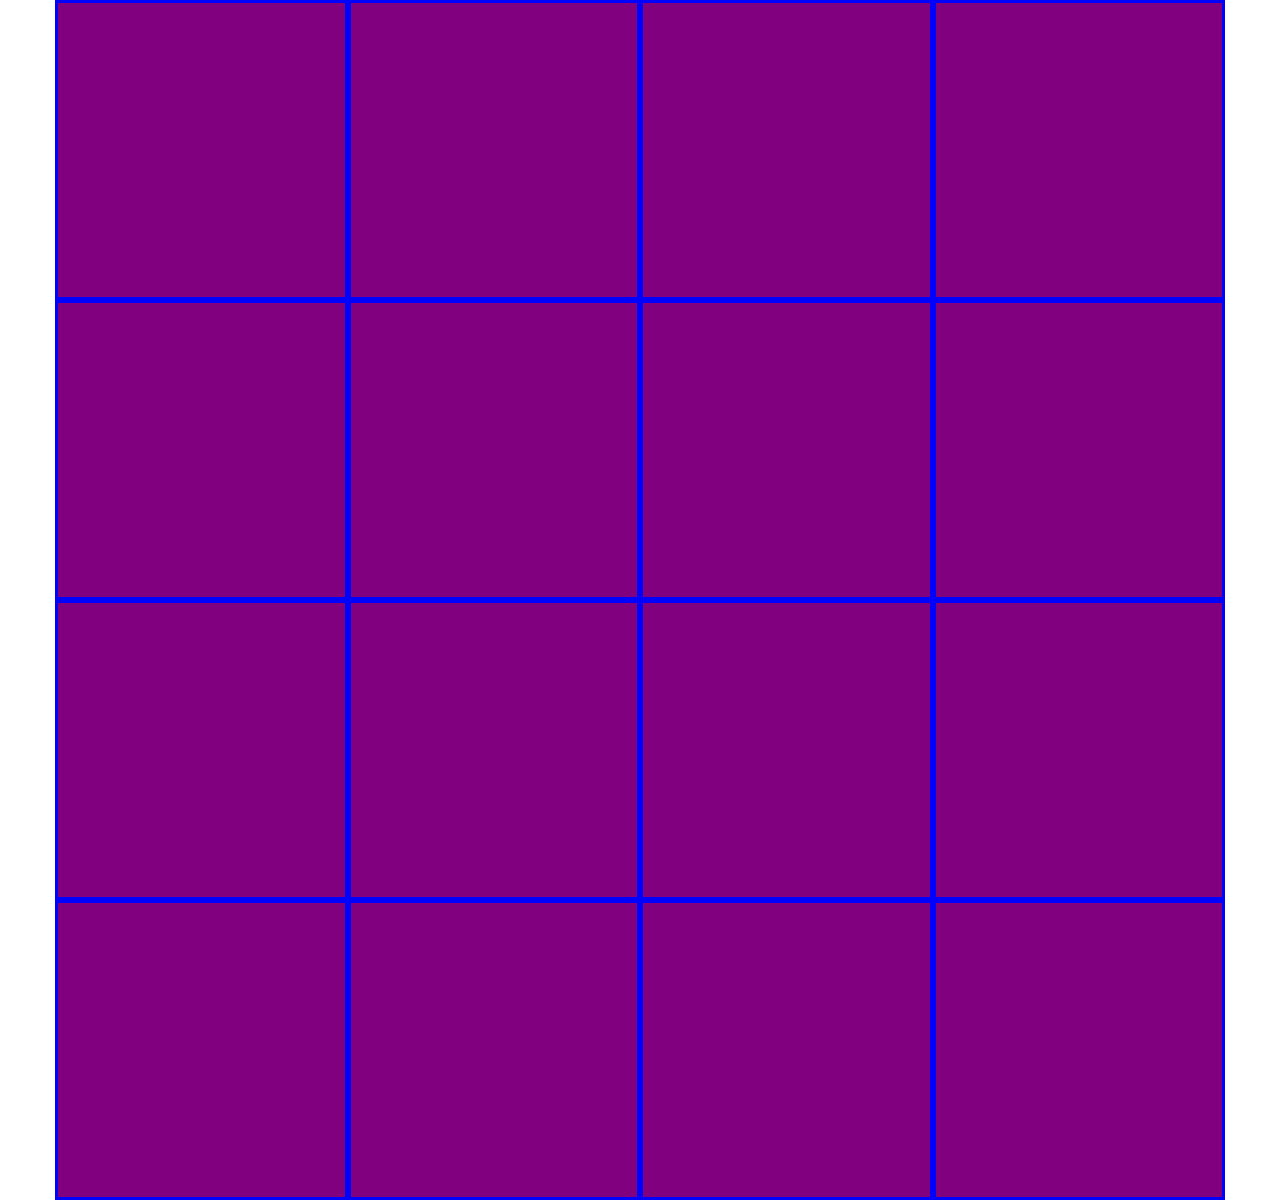
<file: V 0.5/media.html>
<!doctype html>
<html lang="en">
<head>
	<meta charset="UTF-8">
	<title>Document</title>
	<style>
		body{
			padding: 0;
			margin: 0;
		}
		.m_content{
			height: auto;
			background: pink;
			margin: 0 auto;
			overflow: hidden;
		}
		.m_content>div{
			width: 300px;
			height: 300px;
			float: left;
			background: purple;
			border: 3px solid blue;
			box-sizing:border-box;
		}
		@media screen and (max-width: 768px){
			.m_content{
				width: 100%;
			}
			.m_content>div{
			width: 100%;
			height: 100px;
			
			box-sizing:border-box;
		}
		}
		@media screen and (min-width: 768px){
			.m_content{
				width: 750px;
			}
			.m_content>div{
			width: 50%;
		}
		@media screen and (min-width: 992px){
			.m_content{
				width: 970px;
			}
			.m_content>div{
			width: 25%;
		}
		}
		@media screen and (min-width: 1200px){
			.m_content{
				width: 1170px;
			}
		}

	</style>
</head>
<body>
	<div class="m_content">
		<div></div>
		<div></div>
		<div></div>
		<div></div>
		<div></div>
		<div></div>
		<div></div>
		<div></div>
		<div></div>
		<div></div>
		<div></div>
		<div></div>
		<div></div>
		<div></div>
		<div></div>
		<div></div>
	</div>
</body>
</html>
</file>
